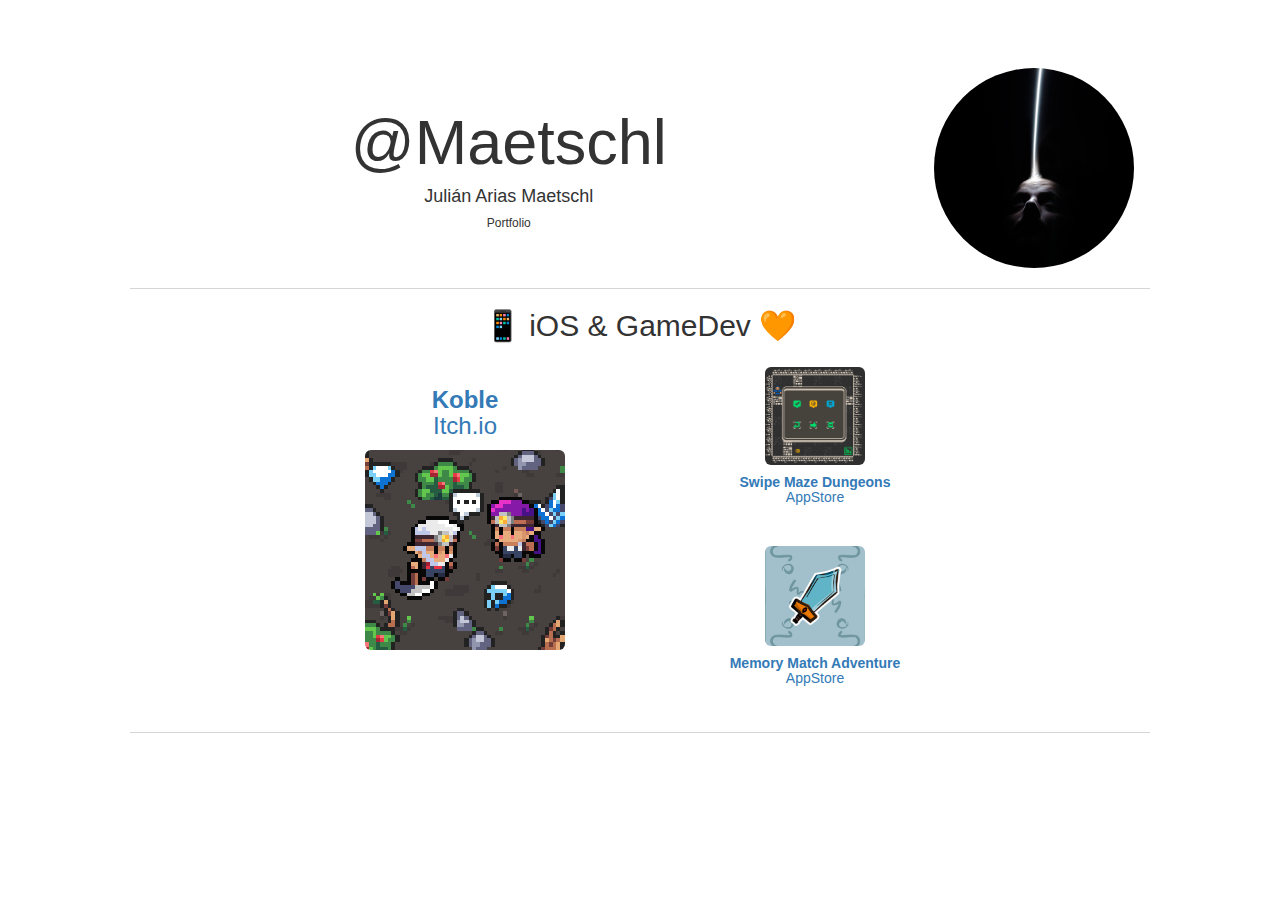
<file: index.html>
<!DOCTYPE html>
<html lang="es">
  <head>
    <meta charset="utf-8">
    <meta http-equiv="X-UA-Compatible" content="IE=edge">
    <meta name="viewport" content="width=device-width, initial-scale=1">

    <title>Maetschl</title>

    <link rel="stylesheet" href="css/bootstrap.min.css">
    <link rel="stylesheet" href="css/justified-nav.css">

  </head>
  <body>
	  <div class="container">
	  	<div class="jumbotron">

	        <div class="row">
                <div class="col-sm-9">
                    </br>
                    <h1>@Maetschl</h1>
                    <h4>Julián Arias Maetschl</h4>
					<h6>Portfolio</h6>
                </div>

				<div class="col-sm-3">
				  <img class="img-circle img-responsive" src="imgs/DSC_0079_web_low.jpg" alt=":)" width="200" height="200">
				  <!--p>Duis mollis, est non commodo luctus, nisi erat porttitor ligula, eget lacinia odio sem nec elit. Cras mattis consectetur purus sit amet fermentum. Fusce dapibus, tellus ac cursus commodo, tortor mauris condimentum nibh.</p-->
				  <!--p><a class="btn btn-default" href="#" role="button">? &raquo;</a></p-->
				</div>
			</div>


        	<hr class="featurette-divider"></hr>
			
			<h2>📱 iOS & GameDev 🧡</h2>
			
	        <div class="row">
				<div class="col-sm-2"></div>
                <div class="col-sm-4">
					<a class="btn btn-sm" href="https://maetschl.itch.io/koble" role="button">
					<h3><strong>Koble</strong></br>Itch.io</h3>
					<img class="img-rounded img-responsive center-block" src="imgs/koble.png" alt="Play Koble" width="200" height="200">
					</a>
				</div>
                <div class="col-sm-4">
					<div class="row">
						<a class="btn btn-sm" href="https://apps.apple.com/us/app/swipe-maze-dungeons/id1479558670" role="button">
							<img class="img-rounded img-responsive center-block" src="imgs/150x150bb.jpg" alt="Download" width="100" height="100">
							<h5><strong>Swipe Maze Dungeons</strong></br>AppStore</h5>
						</a>
					</div>
					<div class="row">
						<a class="btn btn-sm" href="" role="button">
							<img class="img-rounded img-responsive center-block" src="imgs/memoryMatch.png" alt="Download" width="100" height="100">
							<h5><strong>Memory Match Adventure</strong></br>AppStore</h5>
						</a>
					</div>

				<div class="col-sm-2"></div>
				</div>

			</div>
			<hr class="featurette-divider"></hr>


	    </div>
	  </div>


    <script src="https://ajax.googleapis.com/ajax/libs/jquery/1.11.2/jquery.min.js"></script>
    <script src="js/bootstrap.min.js"></script>
    <script>
	  (function(i,s,o,g,r,a,m){i['GoogleAnalyticsObject']=r;i[r]=i[r]||function(){
	  (i[r].q=i[r].q||[]).push(arguments)},i[r].l=1*new Date();a=s.createElement(o),
	  m=s.getElementsByTagName(o)[0];a.async=1;a.src=g;m.parentNode.insertBefore(a,m)
	  })(window,document,'script','//www.google-analytics.com/analytics.js','ga');

	  ga('create', 'UA-29376076-1', 'auto');
	  ga('send', 'pageview');

	</script>
  </body>
</html>
</file>
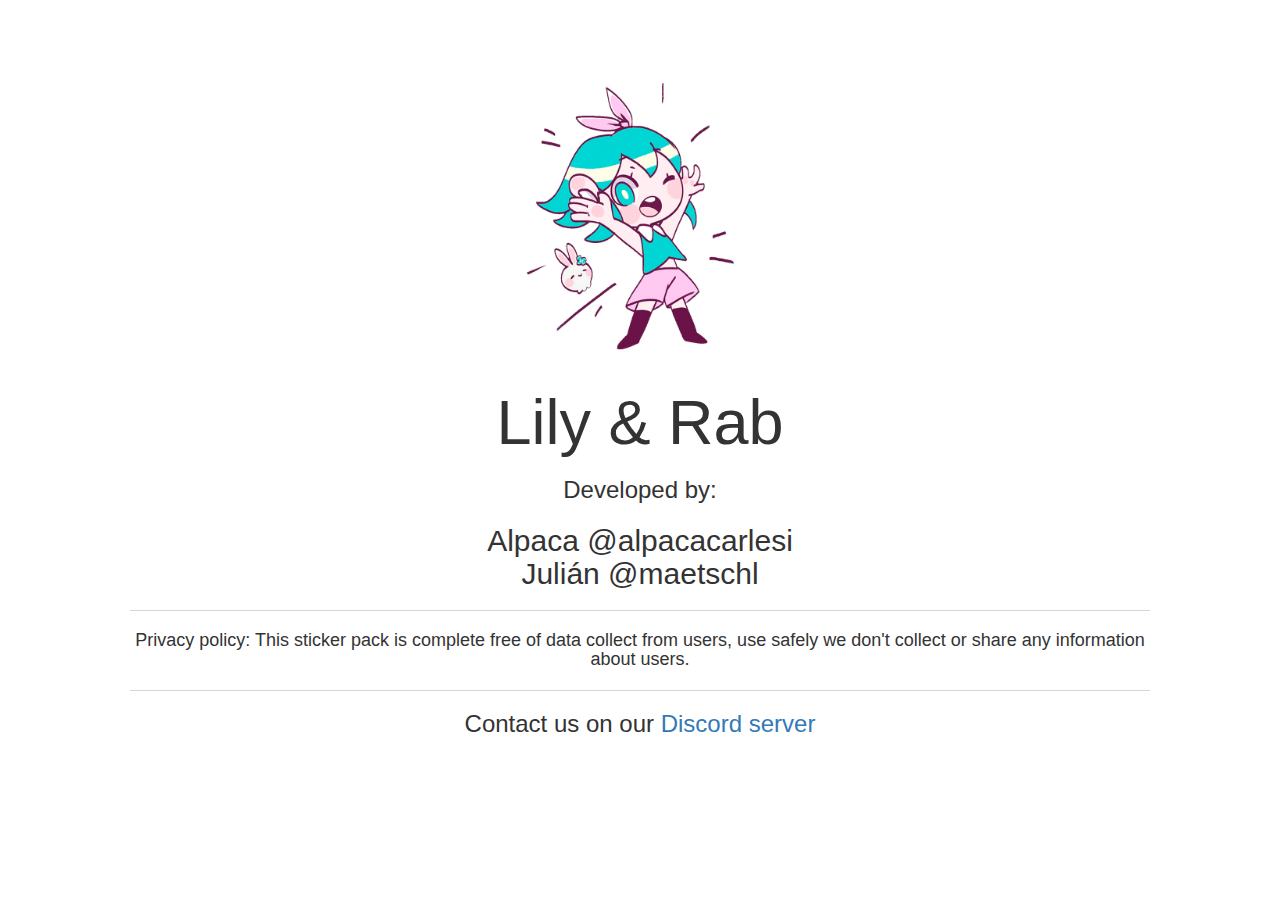
<file: LilyAndRab.html>
<!DOCTYPE html>
<html lang="es">
  <head>
    <meta charset="utf-8">
    <meta http-equiv="X-UA-Compatible" content="IE=edge">
    <meta name="viewport" content="width=device-width, initial-scale=1">

    <title>Swipe Maze</title>

    <link rel="stylesheet" href="css/bootstrap.min.css">
    <link rel="stylesheet" href="css/justified-nav.css">

  </head>
  <body>
	  <div class="container">
	  	<div class="jumbotron">

	        <div class="row">
				<div class="col-sm-12">
				  <img class="img-circle img-responsive" src="imgs/LilyAndRab.png" width="300" height="300">
				</div>
			</div>

            <h1>Lily & Rab</h1>

            <h3>Developed by:</h3>
            <h2>Alpaca @alpacacarlesi
            </br>Julián @maetschl</h2>
        	<hr class="featurette-divider">

            <h4>Privacy policy: This sticker pack is complete free of data collect from users, use safely we don't collect or share any information about users.</h4>

        	<hr class="featurette-divider">

            <h3>Contact us on our <a href="https://discord.gg/XgKXut">Discord server</a></h3>

	    </div>
	  </div>


    <script src="https://ajax.googleapis.com/ajax/libs/jquery/1.11.2/jquery.min.js"></script>
    <script src="js/bootstrap.min.js"></script>
  </body>
</html>
</file>
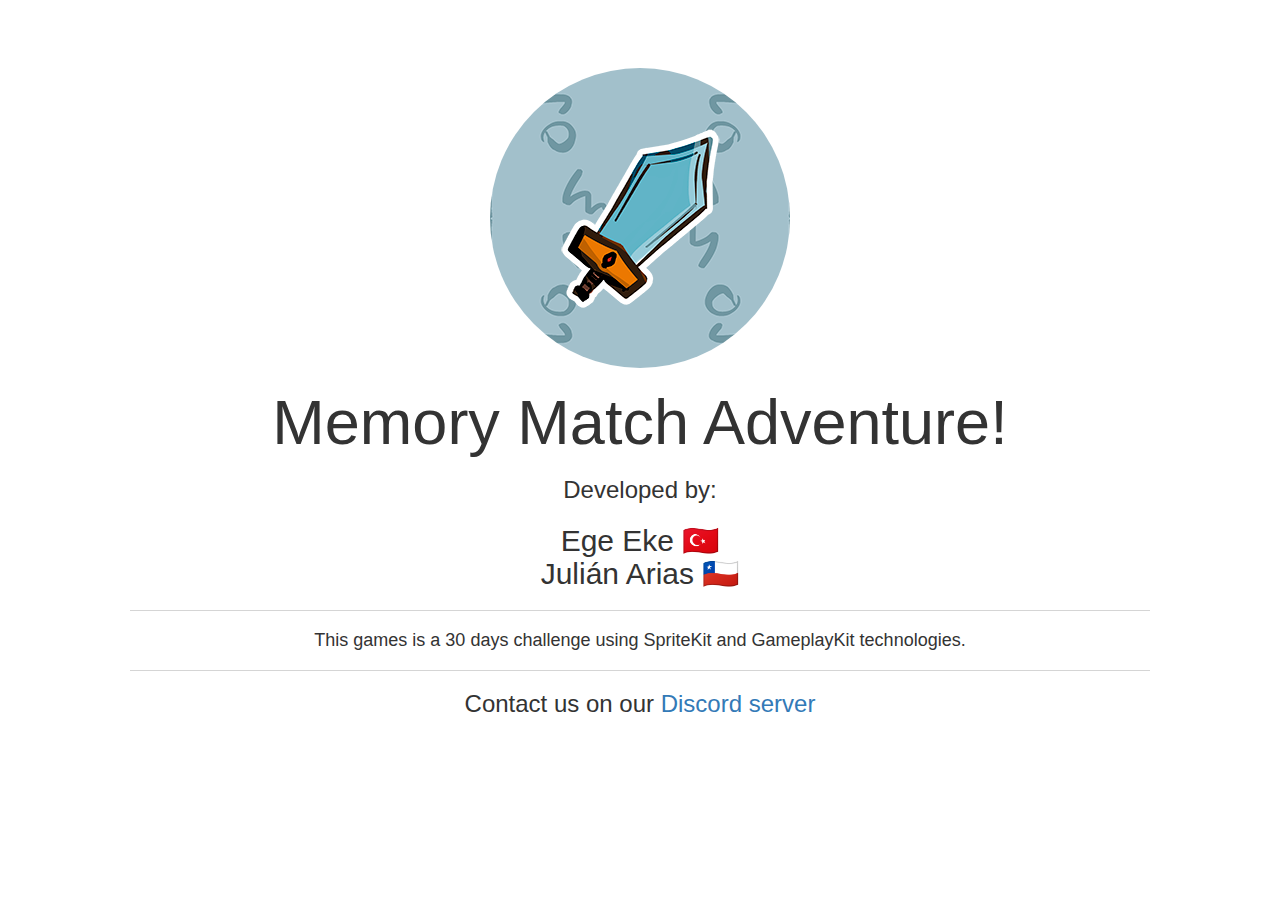
<file: memoryMatchAdventure.html>
<!DOCTYPE html>
<html lang="es">
  <head>
    <meta charset="utf-8">
    <meta http-equiv="X-UA-Compatible" content="IE=edge">
    <meta name="viewport" content="width=device-width, initial-scale=1">

    <title>Memory Match Adventure</title>

    <link rel="stylesheet" href="css/bootstrap.min.css">
    <link rel="stylesheet" href="css/justified-nav.css">

  </head>
  <body>
	  <div class="container">
	  	<div class="jumbotron">

	        <div class="row">
				<div class="col-sm-12">
				  <img class="img-circle img-responsive" src="imgs/memoryMatch.png" width="300" height="300">
				</div>
			</div>

            <h1>Memory Match Adventure!</h1>

            <h3>Developed by:</h3>
            <h2>Ege Eke 🇹🇷</br>Julián Arias 🇨🇱</h2>
        	<hr class="featurette-divider">

            <h4>This games is a 30 days challenge using SpriteKit and GameplayKit technologies.</h4>

        	<hr class="featurette-divider">

            <h3>Contact us on our <a href="https://discord.gg/XgKXut">Discord server</a></h3>

	    </div>
	  </div>


    <script src="https://ajax.googleapis.com/ajax/libs/jquery/1.11.2/jquery.min.js"></script>
    <script src="js/bootstrap.min.js"></script>
    <script>
	  (function(i,s,o,g,r,a,m){i['GoogleAnalyticsObject']=r;i[r]=i[r]||function(){
	  (i[r].q=i[r].q||[]).push(arguments)},i[r].l=1*new Date();a=s.createElement(o),
	  m=s.getElementsByTagName(o)[0];a.async=1;a.src=g;m.parentNode.insertBefore(a,m)
	  })(window,document,'script','//www.google-analytics.com/analytics.js','ga');

	  ga('create', 'UA-29376076-1', 'auto');
	  ga('send', 'pageview');

	</script>
  </body>
</html>
</file>
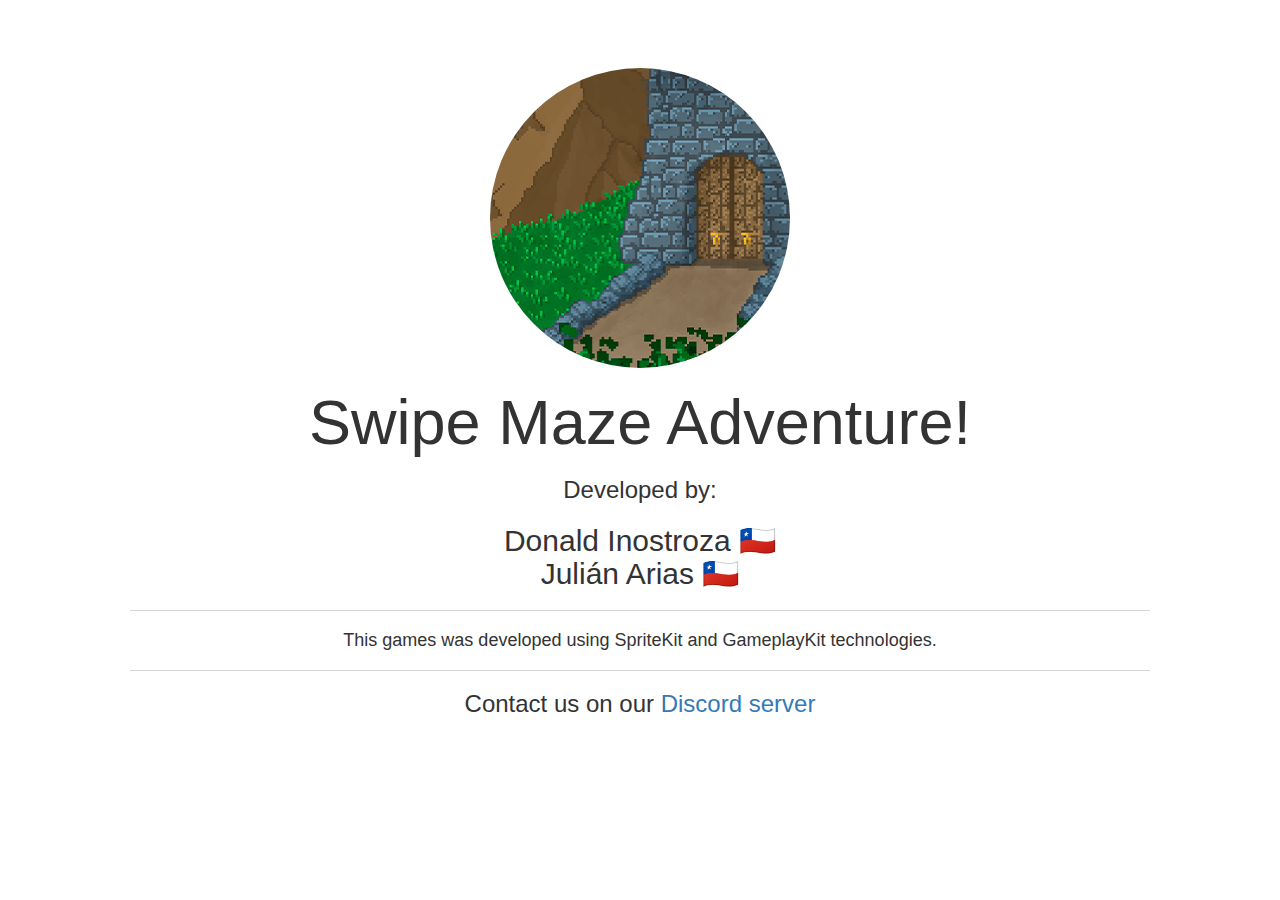
<file: swipeMazeDungeon.html>
<!DOCTYPE html>
<html lang="es">
  <head>
    <meta charset="utf-8">
    <meta http-equiv="X-UA-Compatible" content="IE=edge">
    <meta name="viewport" content="width=device-width, initial-scale=1">

    <title>Swipe Maze</title>

    <link rel="stylesheet" href="css/bootstrap.min.css">
    <link rel="stylesheet" href="css/justified-nav.css">

  </head>
  <body>
	  <div class="container">
	  	<div class="jumbotron">

	        <div class="row">
				<div class="col-sm-12">
				  <img class="img-circle img-responsive" src="imgs/swipeMaze.png" width="300" height="300">
				</div>
			</div>

            <h1>Swipe Maze Adventure!</h1>

            <h3>Developed by:</h3>
            <h2>Donald Inostroza 🇨🇱</br>Julián Arias 🇨🇱</h2>
        	<hr class="featurette-divider">

            <h4>This games was developed using SpriteKit and GameplayKit technologies.</h4>

        	<hr class="featurette-divider">

            <h3>Contact us on our <a href="https://discord.gg/XgKXut">Discord server</a></h3>

	    </div>
	  </div>


    <script src="https://ajax.googleapis.com/ajax/libs/jquery/1.11.2/jquery.min.js"></script>
    <script src="js/bootstrap.min.js"></script>
  </body>
</html>
</file>
<file: css/justified-nav.css>
body {
  padding-top: 20px;
}

.footer {
  padding-top: 40px;
  padding-bottom: 40px;
  margin-top: 40px;
  border-top: 1px solid #eee;
}

/* Main marketing message and sign up button */
.jumbotron {
  text-align: center;
  background-color: transparent;
}
.jumbotron .btn {
  padding: 14px 24px;
  font-size: 21px;
}
/* Custom img circle margin*/

.img-circle{
    margin: 0 auto;
}
/* Customize the nav-justified links to be fill the entire space of the .navbar */

.nav-justified {
  background-color: #eee;
  border: 1px solid #ccc;
  border-radius: 5px;
}
.nav-justified > li > a {
  padding-top: 15px;
  padding-bottom: 15px;
  margin-bottom: 0;
  font-weight: bold;
  color: #777;
  text-align: center;
  background-color: #e5e5e5; /* Old browsers */
  background-image: -webkit-gradient(linear, left top, left bottom, from(#f5f5f5), to(#e5e5e5));
  background-image: -webkit-linear-gradient(top, #f5f5f5 0%, #e5e5e5 100%);
  background-image:      -o-linear-gradient(top, #f5f5f5 0%, #e5e5e5 100%);
  background-image: -webkit-gradient(linear, left top, left bottom, from(top), color-stop(0%, #f5f5f5), to(#e5e5e5));
  background-image:         linear-gradient(top, #f5f5f5 0%, #e5e5e5 100%);
  filter: progid:DXImageTransform.Microsoft.gradient( startColorstr='#f5f5f5', endColorstr='#e5e5e5',GradientType=0 ); /* IE6-9 */
  background-repeat: repeat-x; /* Repeat the gradient */
  border-bottom: 1px solid #d5d5d5;
}
.nav-justified > .active > a,
.nav-justified > .active > a:hover,
.nav-justified > .active > a:focus {
  background-color: #ddd;
  background-image: none;
  -webkit-box-shadow: inset 0 3px 7px rgba(0,0,0,.15);
          box-shadow: inset 0 3px 7px rgba(0,0,0,.15);
}
.nav-justified > li:first-child > a {
  border-radius: 5px 5px 0 0;
}
.nav-justified > li:last-child > a {
  border-bottom: 0;
  border-radius: 0 0 5px 5px;
}

@media (min-width: 768px) {
  .nav-justified {
    max-height: 52px;
  }
  .nav-justified > li > a {
    border-right: 1px solid #d5d5d5;
    border-left: 1px solid #fff;
  }
  .nav-justified > li:first-child > a {
    border-left: 0;
    border-radius: 5px 0 0 5px;
  }
  .nav-justified > li:last-child > a {
    border-right: 0;
    border-radius: 0 5px 5px 0;
  }
}

/* Responsive: Portrait tablets and up */
@media screen and (min-width: 768px) {
  /* Remove the padding we set earlier */
  .masthead,
  .marketing,
  .footer {
    padding-right: 0;
    padding-left: 0;
  }
}
</file>
